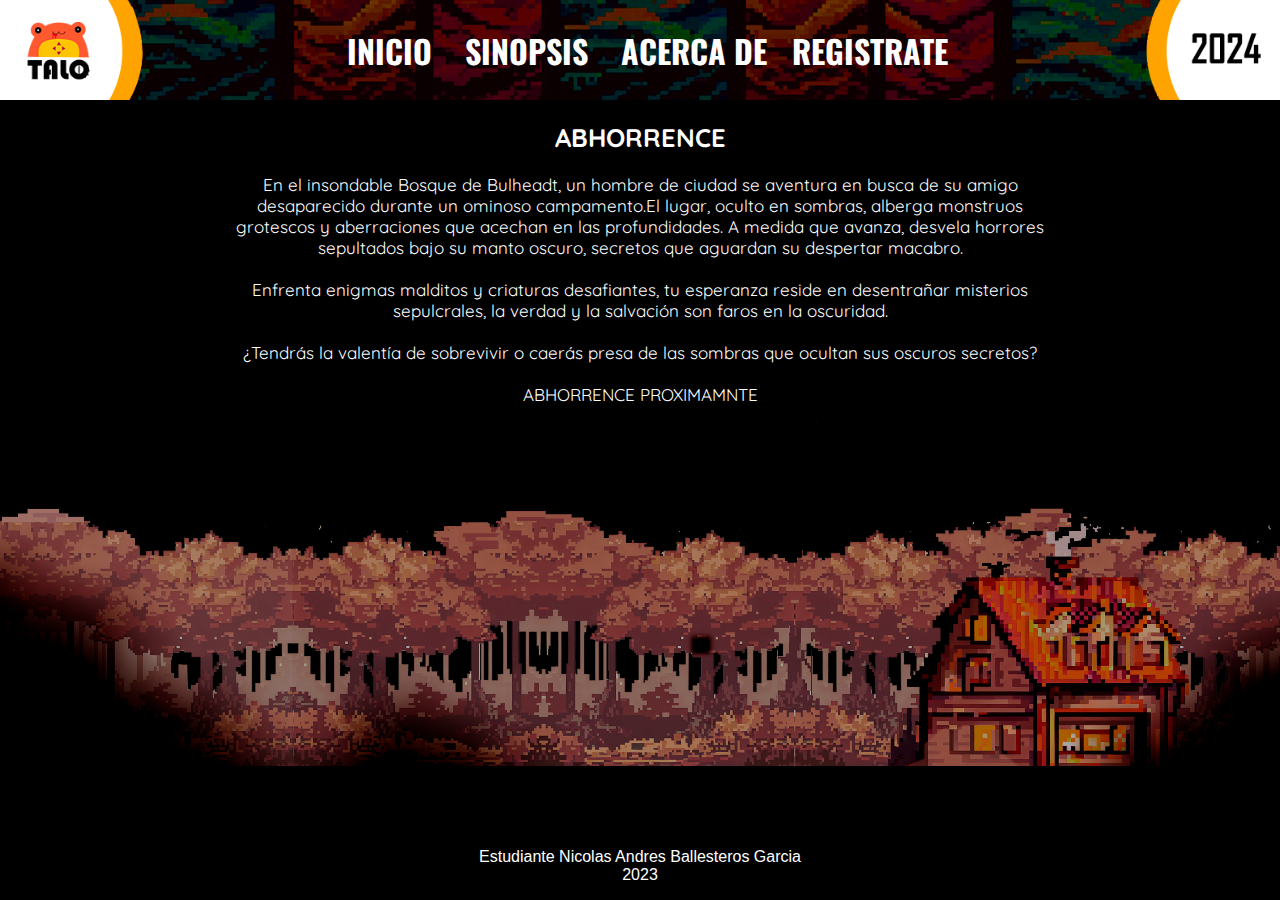
<file: index.html>
<!DOCTYPE html>
<html lang="en">
<head>
    <title>ABHORRENCE PAGINA OFICIAL</title>
    <link rel="stylesheet" href="style.css">
</head>
<body>
        <header> 
      <nav>
              <h1>
                  <ul>
                    <a href="index.html">INICIO &nbsp;&nbsp;</a>
                    <a href="SINOPSIS.html">SINOPSIS &nbsp;&nbsp;</a>
                    <a href="ACERCA.html">ACERCA DE &nbsp;</a>
                    <a href="REGISTRARSE.html">REGISTRATE </a>
                  </ul>
           </h1>
      </nav>
     
  </header>
    <main>
        <section id="inicio">
            <article>
     
              <h2 id="INICIO">ABHORRENCE</h2>

              <div class="texto1">
                  <p>
                      En el insondable Bosque de Bulheadt, un hombre de ciudad se aventura en  busca de su amigo desaparecido
                      durante un ominoso campamento.El lugar, oculto en sombras, alberga monstruos grotescos y aberraciones
                      que acechan en las profundidades. A medida que avanza, desvela horrores sepultados bajo su manto
                      oscuro, secretos que aguardan su despertar macabro.
                      <br>
                      <br>
                      Enfrenta enigmas malditos y criaturas desafiantes, tu esperanza reside en desentrañar misterios
                      sepulcrales, la verdad y la salvación son faros en la oscuridad.
                      <br>
                      <br>
                      ¿Tendrás la valentía de sobrevivir o caerás presa de las sombras que ocultan sus oscuros secretos?
                      <br>
                      <br>ABHORRENCE PROXIMAMNTE
                  </p>
              </div>
                <div>
                    <img src="FONDO1.png" width="100%" />
     </div>
            </article>
         </section>
    </main>

    <footer>
        <p>Estudiante Nicolas Andres Ballesteros Garcia 
            <br>2023
           </p>
    </footer>

</body>
</html>
</file>
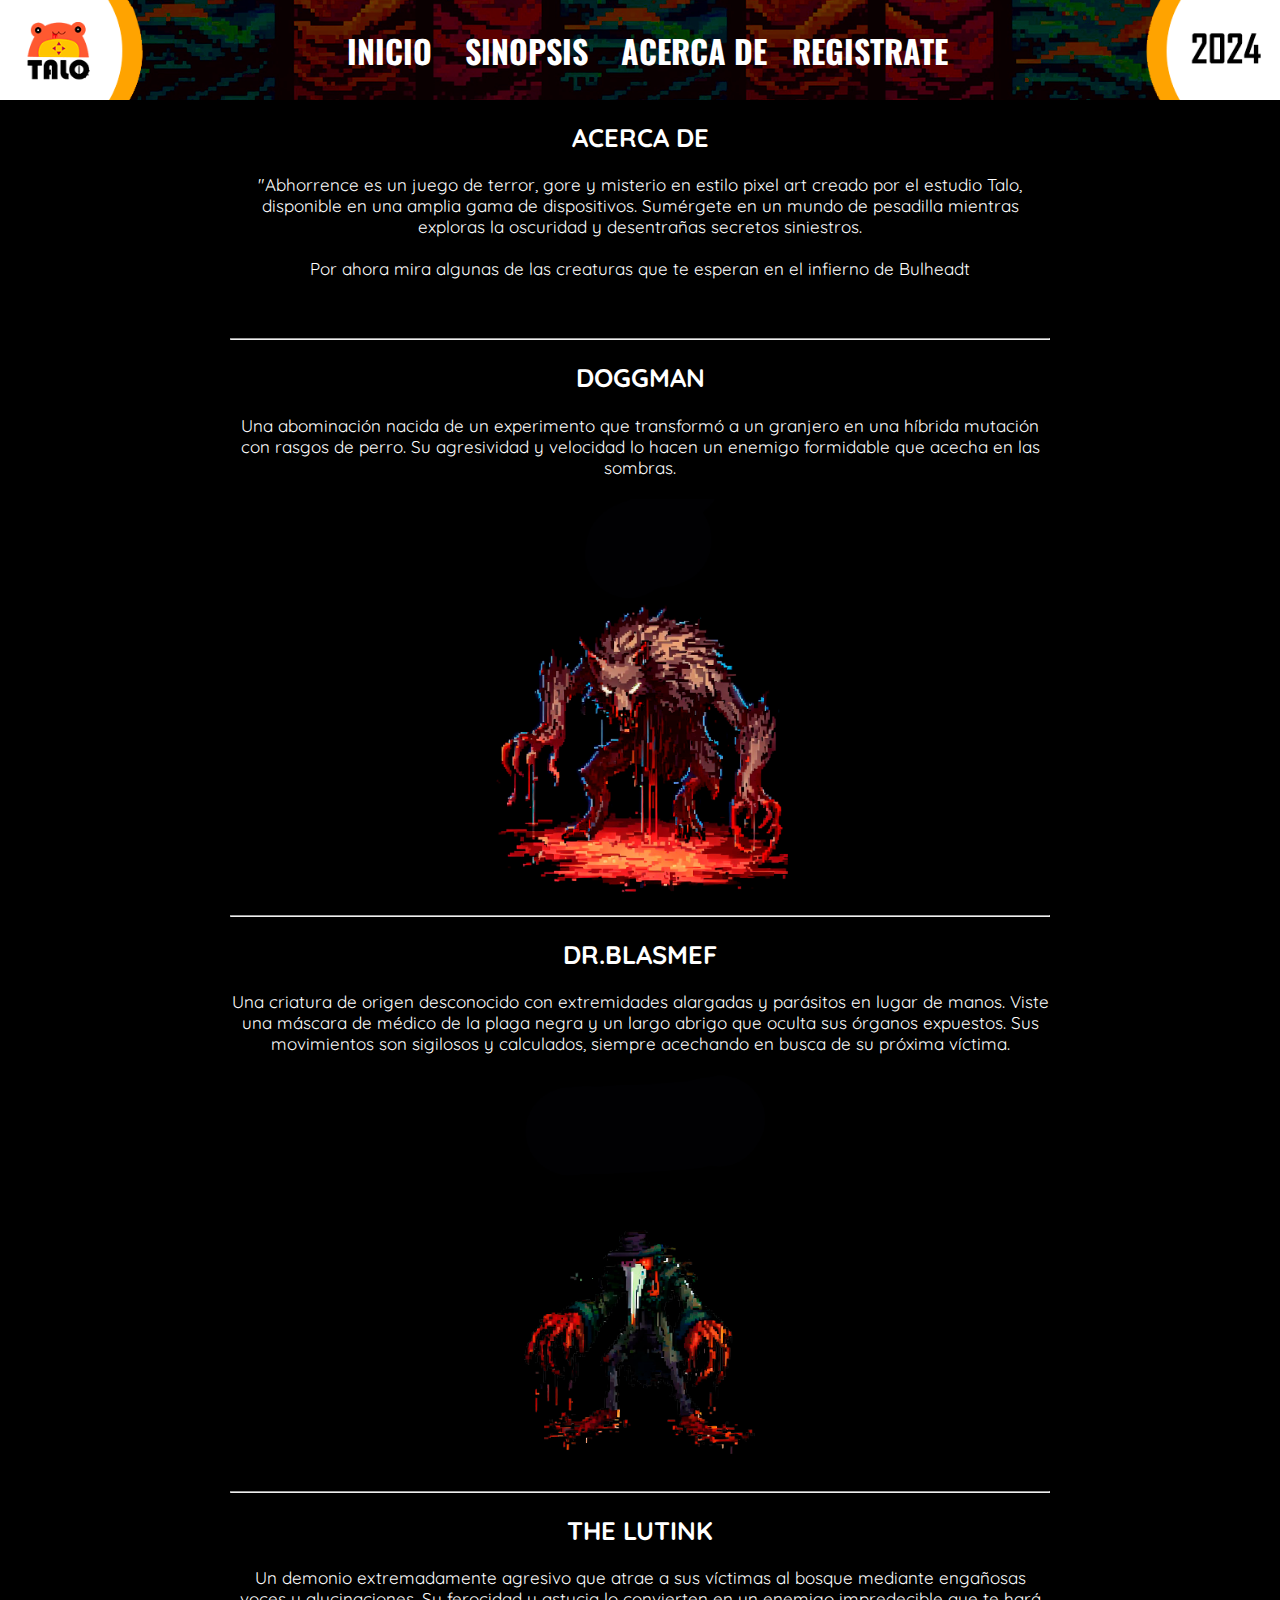
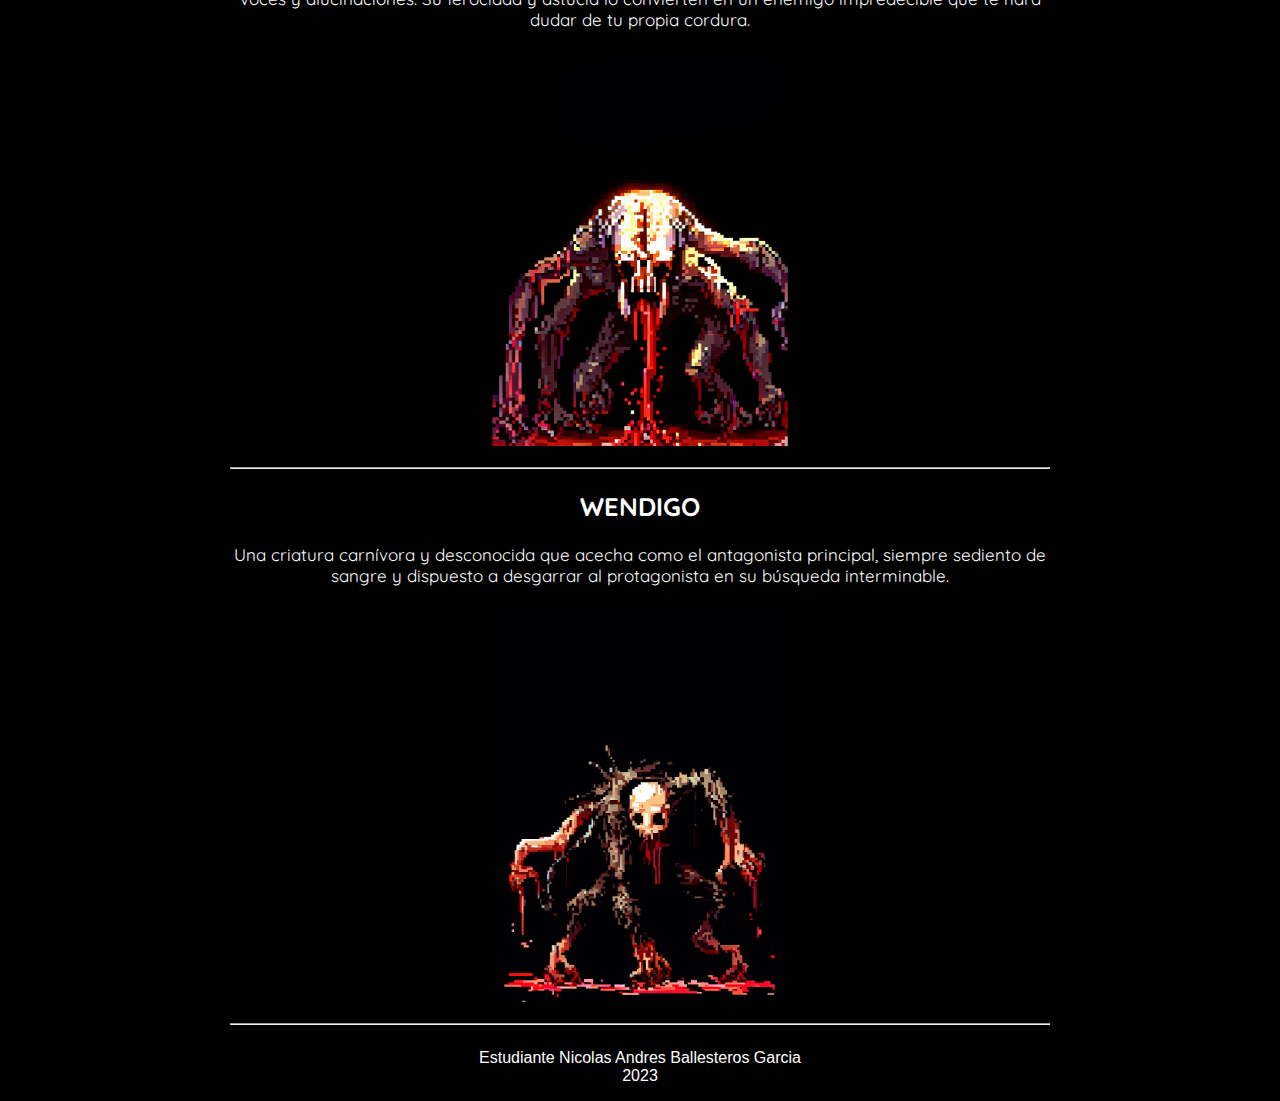
<file: ACERCA.html>
<!DOCTYPE html>
<html lang="en">
<head>
    <title>ABHORRENCE PAGINA OFICIAL</title>
    <link rel="stylesheet" href="style.css">
</head>
<body>
    <header> 
      <nav>
              <h1>
                  <ul>
                    <a href="index.html">INICIO &nbsp;&nbsp;</a>
                    <a href="SINOPSIS.html">SINOPSIS &nbsp;&nbsp;</a>
                    <a href="ACERCA.html">ACERCA DE &nbsp;</a>
                    <a href="REGISTRARSE.html">REGISTRATE </a>
                  </ul>
           </h1>
      </nav>
     
  </header>
    <main>
        <section id="PERSONAJES">
            <article >
     
              <h2 id="ACERCA">ACERCA DE</h2>
                
              <div>
              
                <p> "Abhorrence es un juego de terror, gore y misterio en estilo pixel art creado por el
                estudio Talo, disponible en una amplia gama de dispositivos. Sumérgete en un mundo
                de pesadilla mientras exploras la oscuridad y desentrañas secretos siniestros.
                <br>
                <br> Por ahora mira algunas de las creaturas que te esperan en el infierno de Bulheadt
                <br>
                <br>
                <br>
                <hr>

             </p>
                  </div>
            
             </article>

            

            <article>
     
                <h2 id="DOGGMAN">DOGGMAN</h2>
  
                <div>
                  
                  <p> Una abominación nacida de un experimento que transformó a un granjero en una híbrida
                  mutación con rasgos de perro. Su agresividad y velocidad lo hacen un enemigo formidable
                  que acecha en las sombras.
                  <br>
                  <br>
                  <img src="DOG.png" width="300"/>
                  <br>
                  <hr>
               </p>
              </div>
              

            </article>

            <article>
     
                <h2 id="DR.BLASMEF">DR.BLASMEF</h2>
  
                <div>
                 
                  <p> Una criatura de origen desconocido con extremidades alargadas y parásitos en lugar
                  de manos. Viste una máscara de médico de la plaga negra y un largo abrigo que oculta sus
                  órganos expuestos. Sus movimientos son sigilosos y calculados, siempre acechando en busca
                  de su próxima víctima.
                  <br>
                  <br>
                   <img src="DR.png" width="300"/>
                   <br>
                <hr>
               </p>
           </div>
              

            </article>

            <article>
     
                <h2 id="THE LUTINK">THE LUTINK</h2>
  
                <div>
                
                  <p> Un demonio extremadamente agresivo que atrae a sus víctimas al bosque mediante engañosas
                  voces y alucinaciones. Su ferocidad y astucia lo convierten en un enemigo impredecible que te
                  hará dudar de tu propia cordura.
                  <br>
                  <br>
                   <img src="LUT.png" width="300"/>
                   <br>
                <hr>
               </p>
                    </div>
             
            </article>

            <article>
     
                <h2 id="WENDIGO">WENDIGO</h2>
  
                <div>
                    <p>
                        Una criatura carnívora y desconocida que acecha como el antagonista principal, siempre
                         sediento de sangre y dispuesto a desgarrar al protagonista en su búsqueda interminable.
                        <br>
                        <br>
                        <img src="wendigo.png" width="300" />
                        <br>
                    </p>
                    </div>
                <hr>
               
            </article>
                

         </section>
    </main>

    <footer>
       <p>Estudiante Nicolas Andres Ballesteros Garcia 
        <br>2023
    </footer>

</body>
</html>
</file>
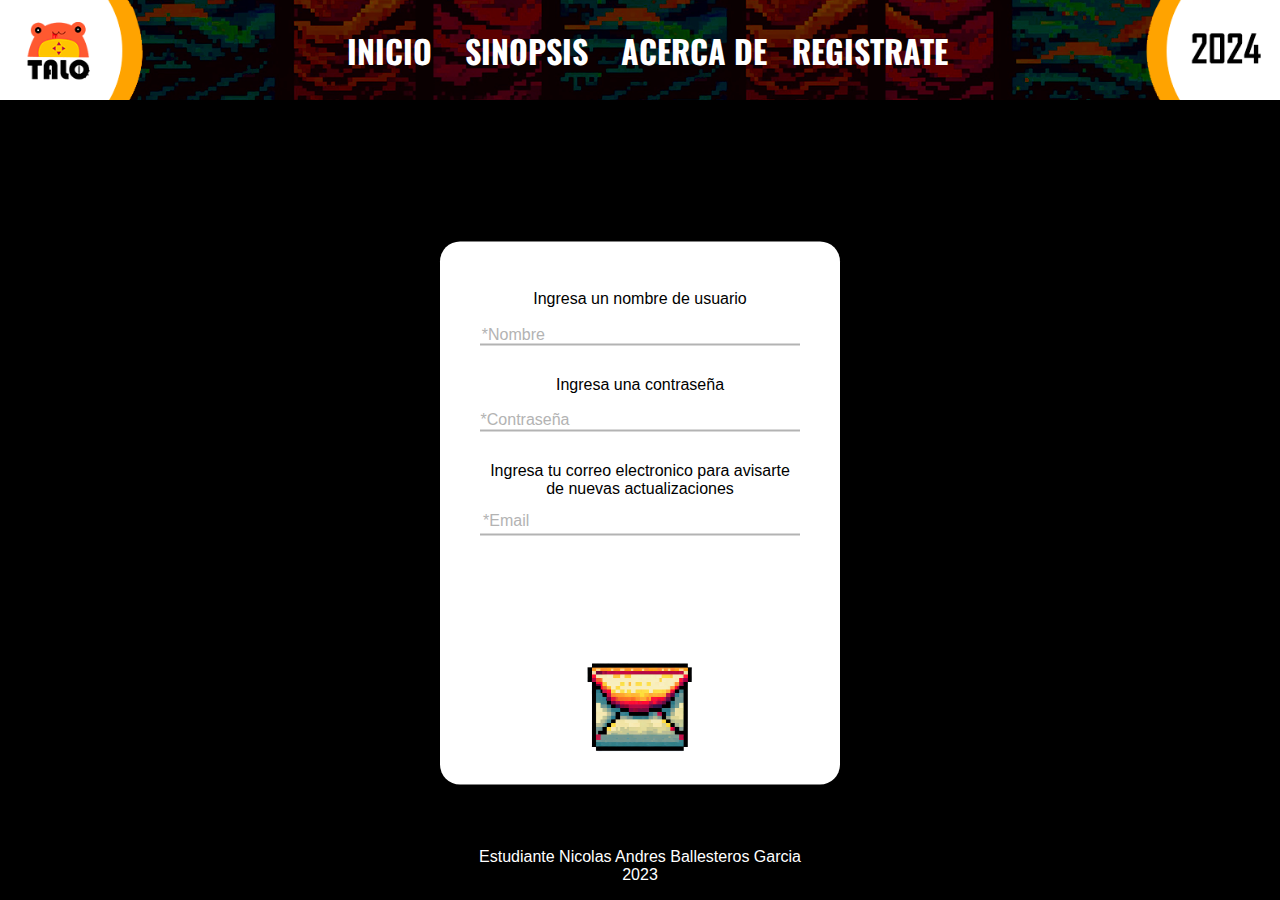
<file: REGISTRARSE.html>
<!DOCTYPE html>
<html lang="en">
<head>
    <title>ABHORRENCE PAGINA OFICIAL</title>
    <link rel="stylesheet" href="style.css">
</head>
<body>
    <header> 
        <nav>
                <h1>
                    <ul>
                <a href="index.html">INICIO &nbsp;&nbsp;</a>
                <a href="SINOPSIS.html">SINOPSIS &nbsp;&nbsp;</a>
                <a href="ACERCA.html">ACERCA DE &nbsp;</a>
                <a href="REGISTRARSE.html">REGISTRATE </a>
                    </ul>
             </h1>
        </nav>
       
    </header>
    <main>
        <div class="formulario">
        <section id="CUADREG">
            <article>
                <form method="post">
              <div class="Nomb">
                    <p><br>Ingresa un nombre de usuario</p>
                    <form>
                        <label for="nombre">*Nombre</label>
                        <input id="nombre" name="nombre"/>
                    </div>
                    <div class="contra">
                    <p>Ingresa una contraseña</p>
                        <label for="contraseña">*Contraseña</label>
                        <input type="password" name="contraseña"/>
                    </div>
                    <div class="ema">
                    <p>Ingresa tu correo electronico para avisarte <br> de nuevas actualizaciones</p>
                        <label for="email">*Email</label>
                        <input type="email" name="email"/>
                    </div>
                    <div class="registro">
                    <a href="#" class="btn-reg">
                        REGISTRAR
                    </a>
                    <br>
                </div>
                <div>
                    <center>
                <img src="BUZ.png" class="img"/>
                </center>
            </div>
             </p>
            </div>
        </form>
            </article>
         </section>
        </div>
    </main>

    <footer>
        <p>Estudiante Nicolas Andres Ballesteros Garcia 
            <br>2023
           </p>
    </footer>

</body>
</html>
</file>
<file: style.css>
@import url('https://fonts.googleapis.com/css2?family=Oswald&display=swap');
@import url('https://fonts.googleapis.com/css2?family=Oswald&family=PT+Sans:ital@1&family=Quicksand&display=swap');

body {
    margin: 0;
    font-family: Arial, Helvetica, sans-serif;
    background: #000000;
    height: 100vh;
    display: flex;
    flex-direction: column;
    text-align: center;
}

ul {
    margin-right: 25px;
}
video {
    max-width: 700px;
    height: auto;
}
header {
    background-image: url(CABEZA.png);
    height: 100px;
    background-position: center center;
    background-size: cover;
    display: flex;
    flex-direction: row;
    justify-content: space-between;
    align-items: center;
    list-style: none;
    display: flex;
    align-items: center;
    justify-content: center;
}

#PERSONAJES {
    font-family: 'Quicksand', sans-serif;
    color: #fff;
    font-size: 17px;
    margin-left: 230px;
    margin-right: 230px;
}
#CUADREG{
    color: #000000;
}
#info{
    font-family: 'Quicksand', sans-serif;
    color: #fff;
    font-size: 17px;
}
#inicio{
    font-family: 'Quicksand', sans-serif;
    color: #fff;
    font-size: 17px;
}
footer{
    text-align: center;
    display: table;
    margin-top: auto;
    padding-bottom: none;
    color: #fff;
}
nav{
    position  : 500px;
}
nav a{
    text-decoration: none;
    color: #fff;
    font-family: 'Oswald', sans-serif;
}
nav a:hover{
    color: #23f1d9;
}


 

.formulario {
    position: absolute;
    top: 57%;
    left: 50%;
    transform: translate(-50%, -50%);
    width: 400px;
    background: white;
    border-radius: 20px;
}
.formulario form{
    padding: 0 40px;
    box-sizing: border-box;
}
.formulario .Nomb{
    position: relative;
    border-bottom: 2px solid #b3b3b3;
    margin: 30px 0;
}
.Nomb input{
    width: 100%;
    padding: 0 5px;
    height: 20px;
    border: none;
    font-size: 16px;
    background: none;
    outline: none;
}
.Nomb label{
    position: absolute;
    top: 75%;
    left: 5px;
    color:#b3b3b3;
    transform: translate(-5%);
    font-size: 16px;
    pointer-events: none;
}
.formulario .contra{
    position: relative;
    border-bottom: 2px solid #b3b3b3;
    margin: 30px 0;

}
.contra input{
    width: 100%;
    padding: 0 5px;
    height: 20px;
    border: none;
    font-size: 16px;
    background: none;
    outline: none;
}
.contra label{
    position: absolute;
    top: 65%;
    left: 5px;
    color:#b3b3b3;
    transform: translate(-5%);
    font-size: 16px;
    pointer-events: none;
}
.formulario .ema{
    position: relative;
    border-bottom: 2px solid #b3b3b3;
    margin: 30px 0;
}
.ema input{
    width: 100%;
    padding: 0 5px;
    height: 20px;
    border: none;
    font-size: 16px;
    background: none;
    outline: none;
}
.ema label{
    position: absolute;
    top: 70%;
    left: 10px;
    color:#b3b3b3;
    transform: translate(-15%);
    font-size: 16px;
    pointer-events: none;
}
.btn-reg{
    text-decoration: none;
    position: relative;
    display: inline-block;
    padding: 15px 30px;
    color: #fff;
    letter-spacing: 4px;
    font-size: 40px;
    overflow: hidden;
    transition: 0.2s;
}
.btn-reg:hover{
    background: #2A9D8F;
    box-shadow: 0 0 10px #2A9D8F, 0 0 40px
    #2A9D8F, 0 0 80px #2A9D8F;
    transition-delay: 0s;
}
.img{
    width: 140px;
    height: 120px;
}

main .texto1 {
    margin-left: 230px;
    margin-right: 230px;
}
main .texto2 {
    margin-left: 230px;
    margin-right: 230px;
}
Personajes1 {
    margin-left: 230px;
    margin-right: 230px;
}


@media (max-width: 1024px) {
    header {
        background-image: url(CABEZAGRANDE.png);
        flex-direction: column;
    }


    main .texto1 {
        margin: 40px;
        flex-direction: column;
    }

    main .texto2 {
        margin: 40px;
        flex-direction: column;
    }

    #PERSONAJES {
        margin: 40px;
        flex-direction: column;
    }
}

@media (max-width: 768px) {
    header {
        background-image: url(CABEZAMEDIANA.png);
        flex-direction: column;
    }

    nav {
        margin-right: 35%;
    }

    main .texto1 {
        margin: 30px;
        flex-direction: column;
    }

    main .texto2 {
        margin: 30px;
        flex-direction: column;
    }

    #PERSONAJES {
        margin: 30px;
        flex-direction: column;
    }
}

@media (max-width: 480px) {
    header {
        background-image: url(CABEZAPEQUENA.png);
        flex-direction: column;
    }

    nav {
        margin-right: 35%;
        font-size: 13px;
    }

    main .texto1 {
        margin: 40px;
        flex-direction: column;
    }

    main .texto2 {
        margin: 40px;
        flex-direction: column;
    }

    #PERSONAJES {
        margin: 40px;
        flex-direction: column;
    }

    video {
        max-width: 440px;
        height: auto;
    }

}
</file>
